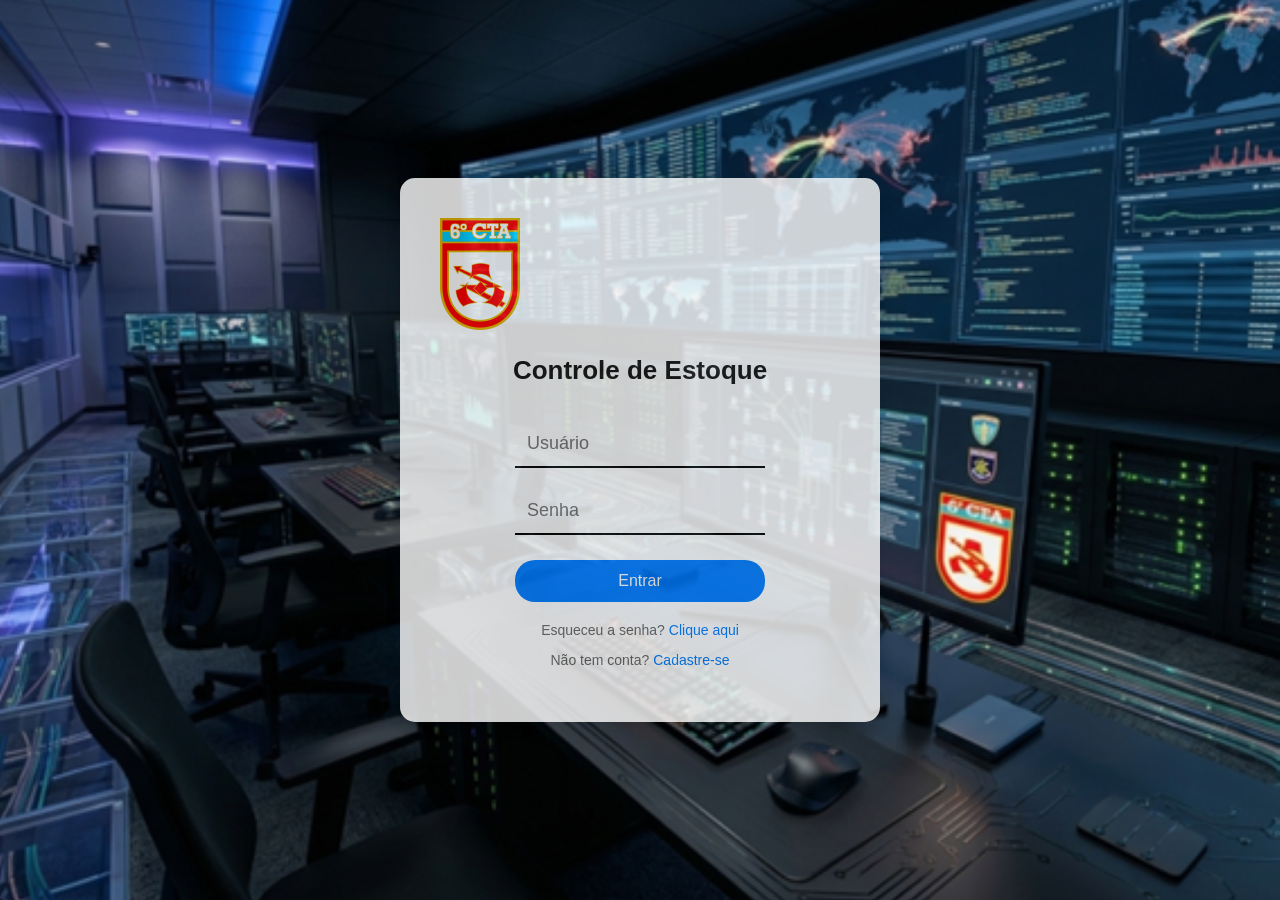
<file: index.html>
<!DOCTYPE html>
<html lang="pt-br">
<head>
    <meta charset="UTF-8">
    <meta name="viewport" content="width=device-width, initial-scale=1.0">
    <title>Tela de Login</title>
    <style>
        /* Estilização Geral */
        body {
            font-family: 'Segoe UI', Tahoma, Geneva, Verdana, sans-serif;
            background: url(image/Imagem1.png) no-repeat center/cover fixed;
            display: flex;
            justify-content: center;
            align-items: center;
            height: 100vh;
            margin: 0;
        }

        /* Container do Formulário */
        .login-container {
            background-color: #ffffff ;
            padding: 40px;
            border-radius: 15px; /* Bordas arredondadas */
            box-shadow: 0 4px 15px rgba(0, 0, 0, 0.1);
            width: 100%;
            max-width: 400px;
            max-height: 700px;
            text-align: center;
            opacity: 0.8;
            
        }

        .logo{
            height: 112px;
            width: 80px;
            display: block;
            margin-bottom: 25px;


        }

        h2 {
            font-size: 26px;
            font-weight: 700;
            margin-bottom: 25px;
            color: #1a1a1a;
        }

        /* Campos de Entrada */
        input[type="text"],
        input[type="password"] {
            background: transparent;
            width: 250px;
            padding: 12px;
            margin: 10px 0;
            border: none;
            border-bottom: 2px solid #080808;
            font-size: 18px;
            color: #1a1a1a;
            outline: none;
            transition: border-bottom-color 0.3;
            box-sizing: border-box; /* Garante que o padding não aumente o tamanho total */
        }

        /* Botão de Login */
        button {
            width: 250px;
            padding: 12px;
            background-color: #007bff;
            border: none;
            border-radius: 20px;
            color: white;
            font-size: 16px;
            cursor: pointer;
            transition: background-color 0.3s;
            margin-top: 15px;
        }

        button:hover {
            background-color: #0056b3;
        }

        .footer-links {
            margin-top: 20px;
            font-size: 14px;
            color: #666;
        }

        .footer-links a {
            color: #007bff;
            text-decoration: none;
        }
    </style>
</head>
<body>

    <div class="login-container">
        <img src="image/6cta_logo.png" alt="Logo 6CTA" class="logo">
        <h2>Controle de Estoque</h2>
        <form>
            <input type="text" placeholder="Usuário" required>
            <input type="password" placeholder="Senha" required>
            <button type="submit">Entrar</button>
        </form>
        <div class="footer-links">
            <p>Esqueceu a senha? <a href="#">Clique aqui</a></p>
            <p>Não tem conta? <a href="#">Cadastre-se</a></p>
        </div>
    </div>

</body>
</html>
</file>
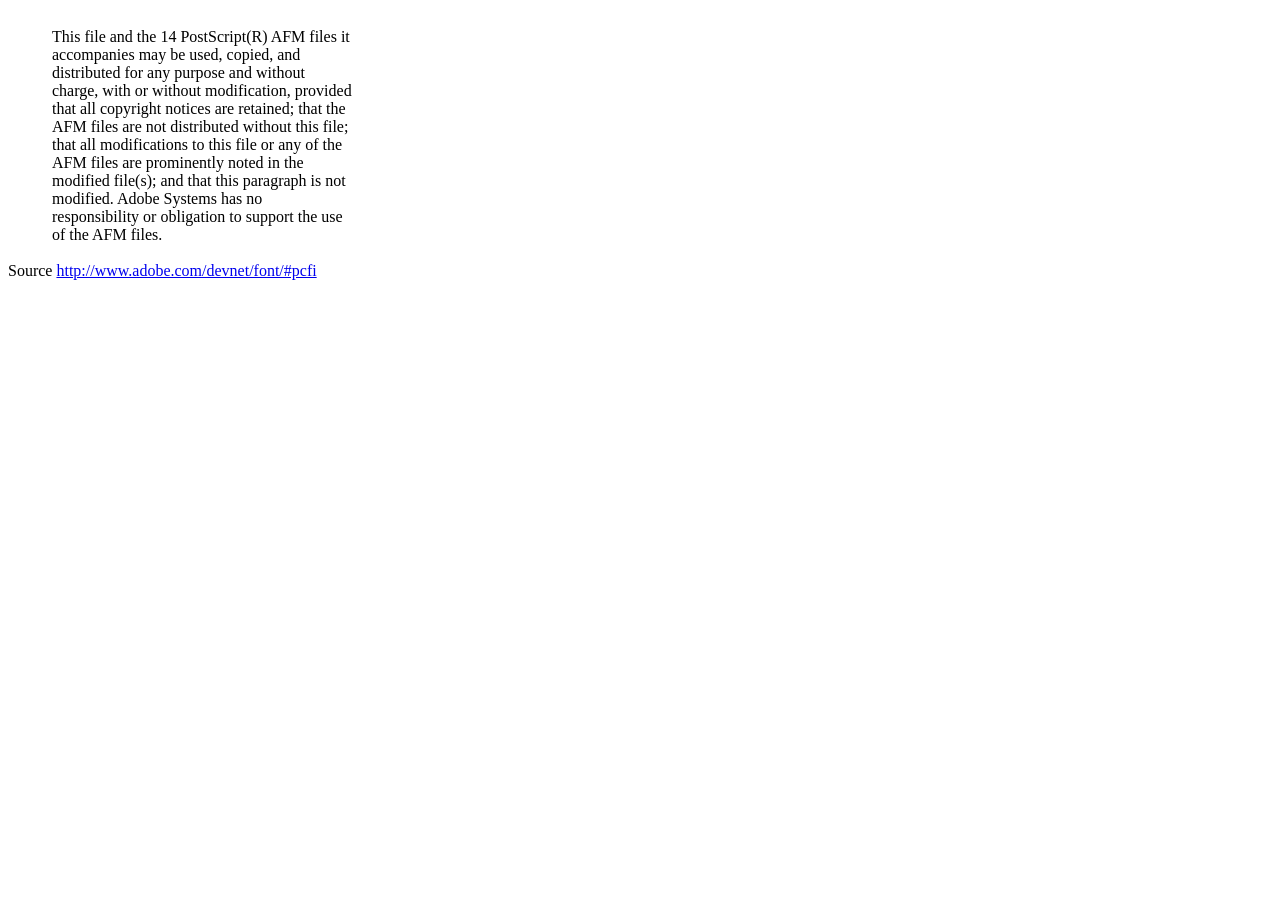
<file: libs/dompdf/vendor/dompdf/dompdf/lib/fonts/mustRead.html>
<html>
	<head>
		<meta http-equiv="content-type" content="text/html;charset=iso-8859-1">
		<meta name="generator" content="Adobe GoLive 4">
		<title>Core 14 AFM Files - ReadMe</title>
	</head>
	<body bgcolor="white">
		<font color="white">or</font>
		<table border="0" cellpadding="0" cellspacing="2">
			<tr>
				<td width="40"></td>
				<td width="300">This file and the 14 PostScript(R) AFM files it accompanies may be used, copied, and distributed for any purpose and without charge, with or without modification, provided that all copyright notices are retained; that the AFM files are not distributed without this file; that all modifications to this file or any of the AFM files are prominently noted in the modified file(s); and that this paragraph is not modified. Adobe Systems has no responsibility or obligation to support the use of the AFM files. <font color="white">Col</font></td>
			</tr>
		</table>
		<p>Source <a href="http://www.adobe.com/devnet/font/#pcfi">http://www.adobe.com/devnet/font/#pcfi</a></p>
</body>
</html>
</file>
